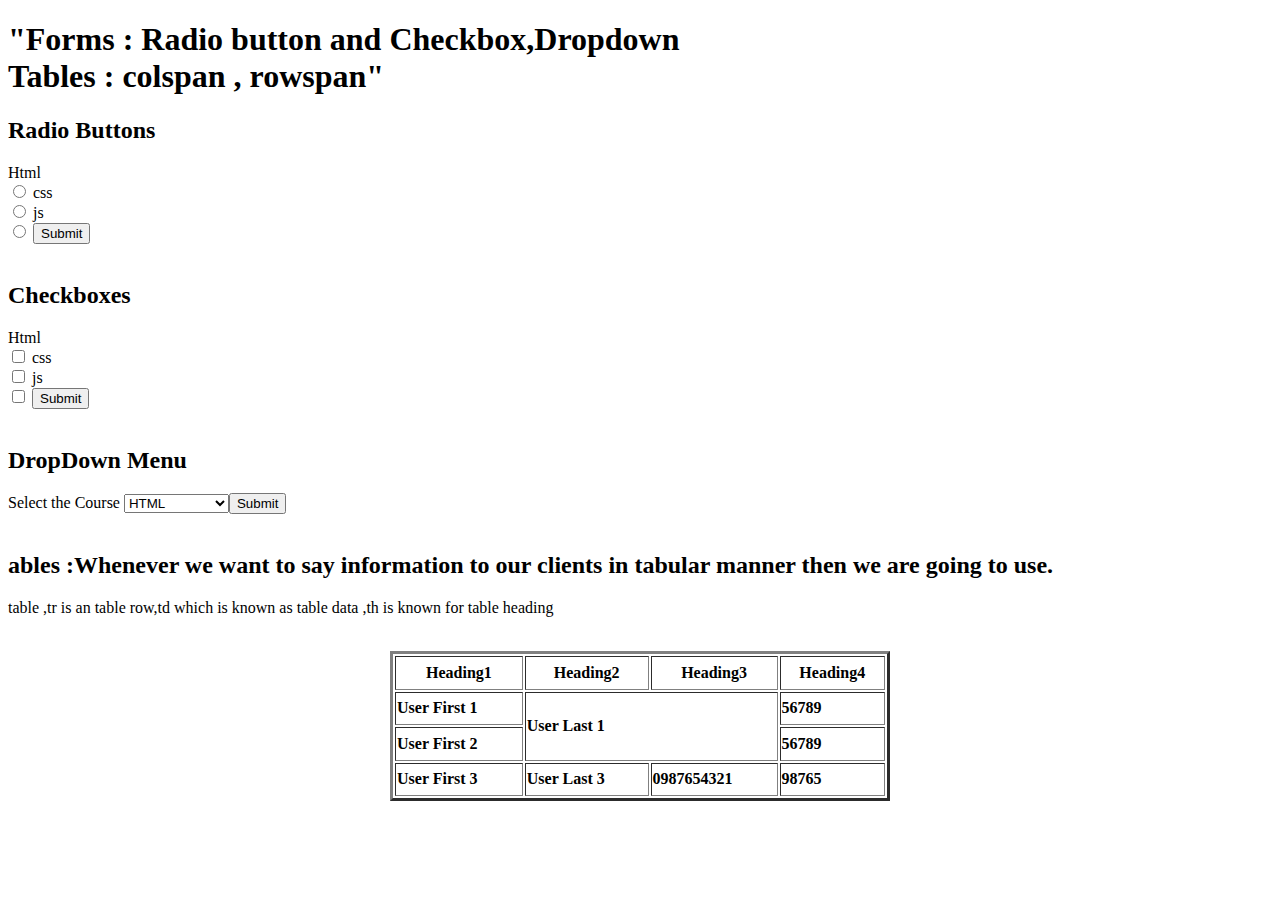
<file: session2/index.html>
<!DOCTYPE html>
<html lang="en">
<head>
    <meta charset="UTF-8">
    <meta http-equiv="X-UA-Compatible" content="IE=edge">
    <meta name="viewport" content="width=device-width, initial-scale=1.0">
    <title>Session-2</title>
</head>
<body>
    <h1>"Forms : Radio button and Checkbox,Dropdown  <br>
        Tables : colspan , rowspan"
    </h1>

    <h2>Radio Buttons</h2>
    <form action="">
        <label for="html">Html</label><br>
        <input type="radio" name="elevation" id="html" value="html" >
        <label for="css">css</label><br>
        <input type="radio" name="elevation" id="css" value="css" >
        <label for="js">js</label><br>
        <input type="radio" name="elevation" id="js" value="js" >
        <input type="submit">
    </form> <br>

    <h2>Checkboxes</h2>
    <form action="index2.html">
        <label for="html">Html</label><br>
        <input type="checkbox" name="elevation" id="html" value="html" >
        <label for="css">css</label><br>
        <input type="checkbox" name="elevation2" id="css" value="css" >
        <label for="js">js</label><br>
        <input type="checkbox" name="elevation3" id="js" value="js" >
        <input type="submit">
    </form> <br>

    <h2>DropDown Menu</h2>
    <form action="">
        <label for="drop">Select the Course </label>
            <select name="dropdown" id="drop">
                <option value="HTML">HTML</option>
                <option value="CSS">CSS</option>
                <option value="JAVASCRIPT">JAVASCRIPT </option>
                <option value="REACT">REACT</option>
                <option value="NODEJS">NODEJS</option>
                <option value="EXPRESS JS">EXPRESS JS</option>
                <option value="MONGO DB">MONGO DB</option>
            <input type="submit">
            </select>
        </form> <br>

        <h2>ables :Whenever we want to say information to our clients in tabular manner then we are going to use.</h2>
        <p>table ,tr is an table row,td which is known as table data ,th is known for table heading</p> <br>

        <table border="3px" width="500px" height="150px" style="font-weight: bolder;" align="center">
            <tr>
                <th>Heading1</th>
                <th>Heading2</th>
                <th>Heading3</th>
                <th>Heading4</th>
            </tr>
            <tr>
                <td>User First 1</td>
                <td colspan="2" rowspan="2">User Last 1</td>
                <td>56789</td>
            </tr>
            <tr>
                <td>User First 2</td>
                <td>56789</td>
            </tr>
            <tr>
                <td>User First 3</td>
                <td>User Last 3</td>
                <td>0987654321</td>
                <td>98765</td>
            </tr>
        </table>
</body>
</html>
</file>
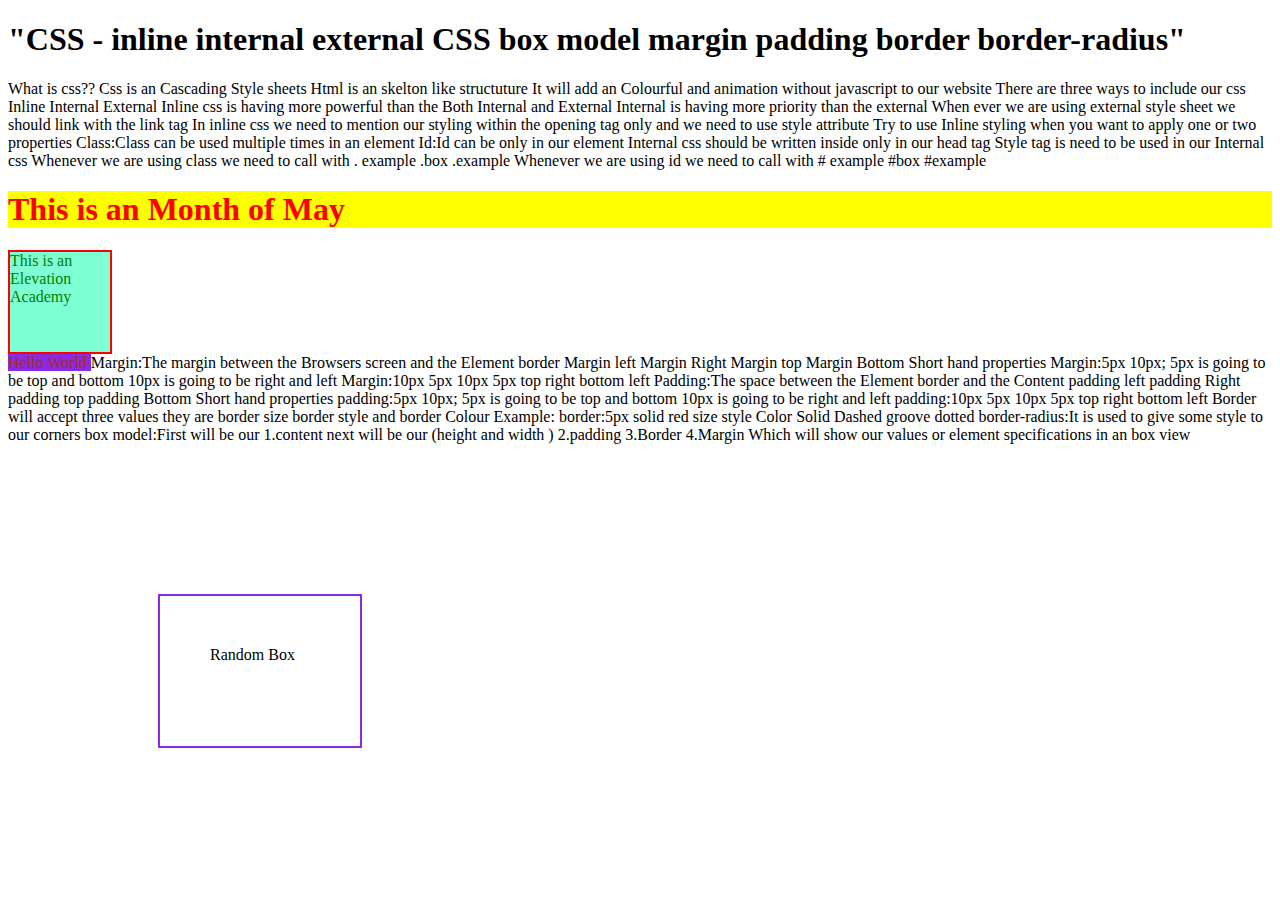
<file: session3/index.html>
<!DOCTYPE html>
<html lang="en">
<head>
    <meta charset="UTF-8">
    <meta http-equiv="X-UA-Compatible" content="IE=edge">
    <meta name="viewport" content="width=device-width, initial-scale=1.0">
    <title>Css-1</title>
    <!-- <style>
        .box{
        color: green;
        background-color: aquamarine;
        }
    </style> -->
    <link rel="stylesheet" href="index.css">
</head>
<body>
    <h1>
        "CSS - inline internal external
        CSS box model
        margin padding
        border
        border-radius"
    </h1>
    What is css??

    Css is an Cascading Style sheets

    Html is an skelton like structuture

    It will add an Colourful and animation without javascript to our website

    There are three ways to include our css

    Inline
    Internal
    External

    Inline css is having more powerful than the Both Internal and External
    Internal is having more priority than the external
    When ever we are using external style sheet we should link with the link tag

    In inline css we need to mention our styling within the opening tag only

    and we need to use style attribute

    Try to use Inline styling when you want to apply one or two properties


    Class:Class can be used multiple times in an element

    Id:Id can be only in our element

    Internal css should be written inside only in our head tag

    Style tag is need to be used in our Internal css

    Whenever we are using class we need to call with . example .box .example
    Whenever we are using id we need to call with #  example #box #example

    <h1 style="color: red;background-color: yellow;">This is an Month of May </h1>

    <div class="box box2">This is an Elevation Academy </div>
    <span id="text" >Hello World </span>

    Margin:The margin between the Browsers screen and the Element border

    Margin left
    Margin Right
    Margin top
    Margin Bottom

    Short hand properties

    Margin:5px 10px;

    5px is going to be top and bottom

    10px is going to be right and left

    Margin:10px 5px 10px 5px
        top right bottom left


    Padding:The space between the  Element border  and the Content

    padding left
    padding Right
    padding top
    padding Bottom

    Short hand properties

    padding:5px 10px;

    5px is going to be top and bottom

    10px is going to be right and left

    padding:10px 5px 10px 5px
            top right bottom left

    Border will accept three values they are border size border style and border Colour

    Example:

    border:5px solid red

    size style Color
        Solid
        Dashed
        groove
        dotted

    border-radius:It is used to give some style to our corners

    box model:First will be our
    1.content next will be our (height and width )
    2.padding
    3.Border
    4.Margin


    Which will show our values or element specifications in an box view

    <div class="random">Random Box</div>
</body>
</html>
</file>
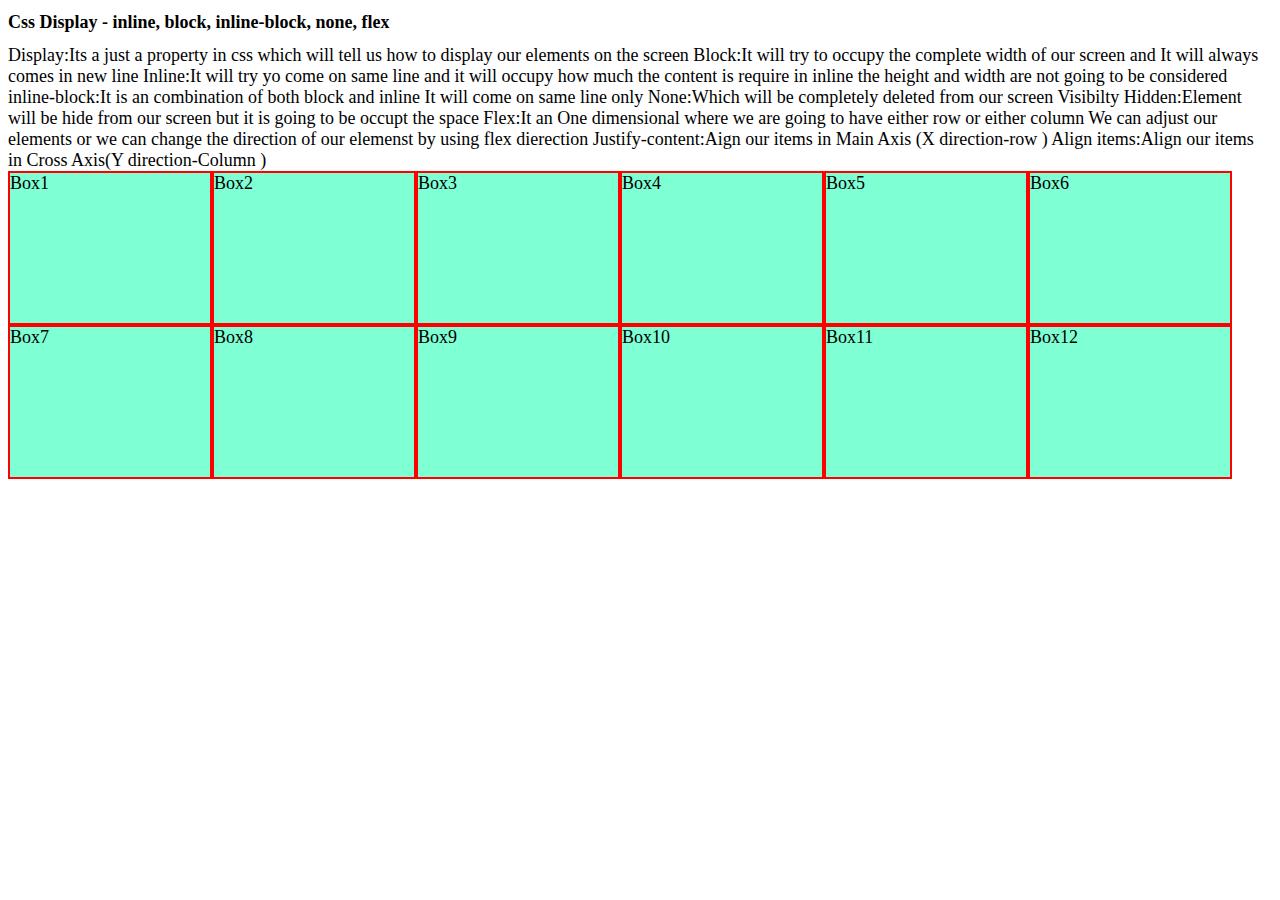
<file: session4/index.html>
<!DOCTYPE html>
<html lang="en">
<head>
    <meta charset="UTF-8">
    <meta http-equiv="X-UA-Compatible" content="IE=edge">
    <meta name="viewport" content="width=device-width, initial-scale=1.0">
    <title>Document</title>
    <link rel="stylesheet" href="style.css">
</head>
<body>
    <h1>Css Display - inline, block, inline-block, none, flex</h1>

    Display:Its  a just a property in css which will tell us how to display our elements on the screen

    Block:It will try to occupy the complete width of our screen and It will always comes in new line

    Inline:It will try yo come on same line and it will occupy how much the content is require in inline
    the height and width are not going to be considered

    inline-block:It is an combination of both block and inline It will come on same line only

    None:Which will be completely deleted from our screen

    Visibilty Hidden:Element  will be hide from our screen but it is going to be occupt the space

    Flex:It an One dimensional where we are going to have either row or either column
    We can adjust our elements or we can change the direction of our elemenst by using
    flex dierection

    Justify-content:Aign our items in Main Axis (X direction-row )
    Align items:Align our items in Cross Axis(Y direction-Column )

    <div class="container">
        <div class="box">Box1</div>
        <div class="box">Box2</div>
        <div class="box">Box3</div>

        <div class="box">Box4</div>
        <div class="box">Box5</div>
        <div class="box">Box6</div>
        <div class="box">Box7</div>
        <div class="box">Box8</div>
        <div class="box">Box9</div>
        <div class="box">Box10</div>
        <div class="box">Box11</div>
        <div class="box">Box12</div>
    </div>
</body>
</html>
</file>
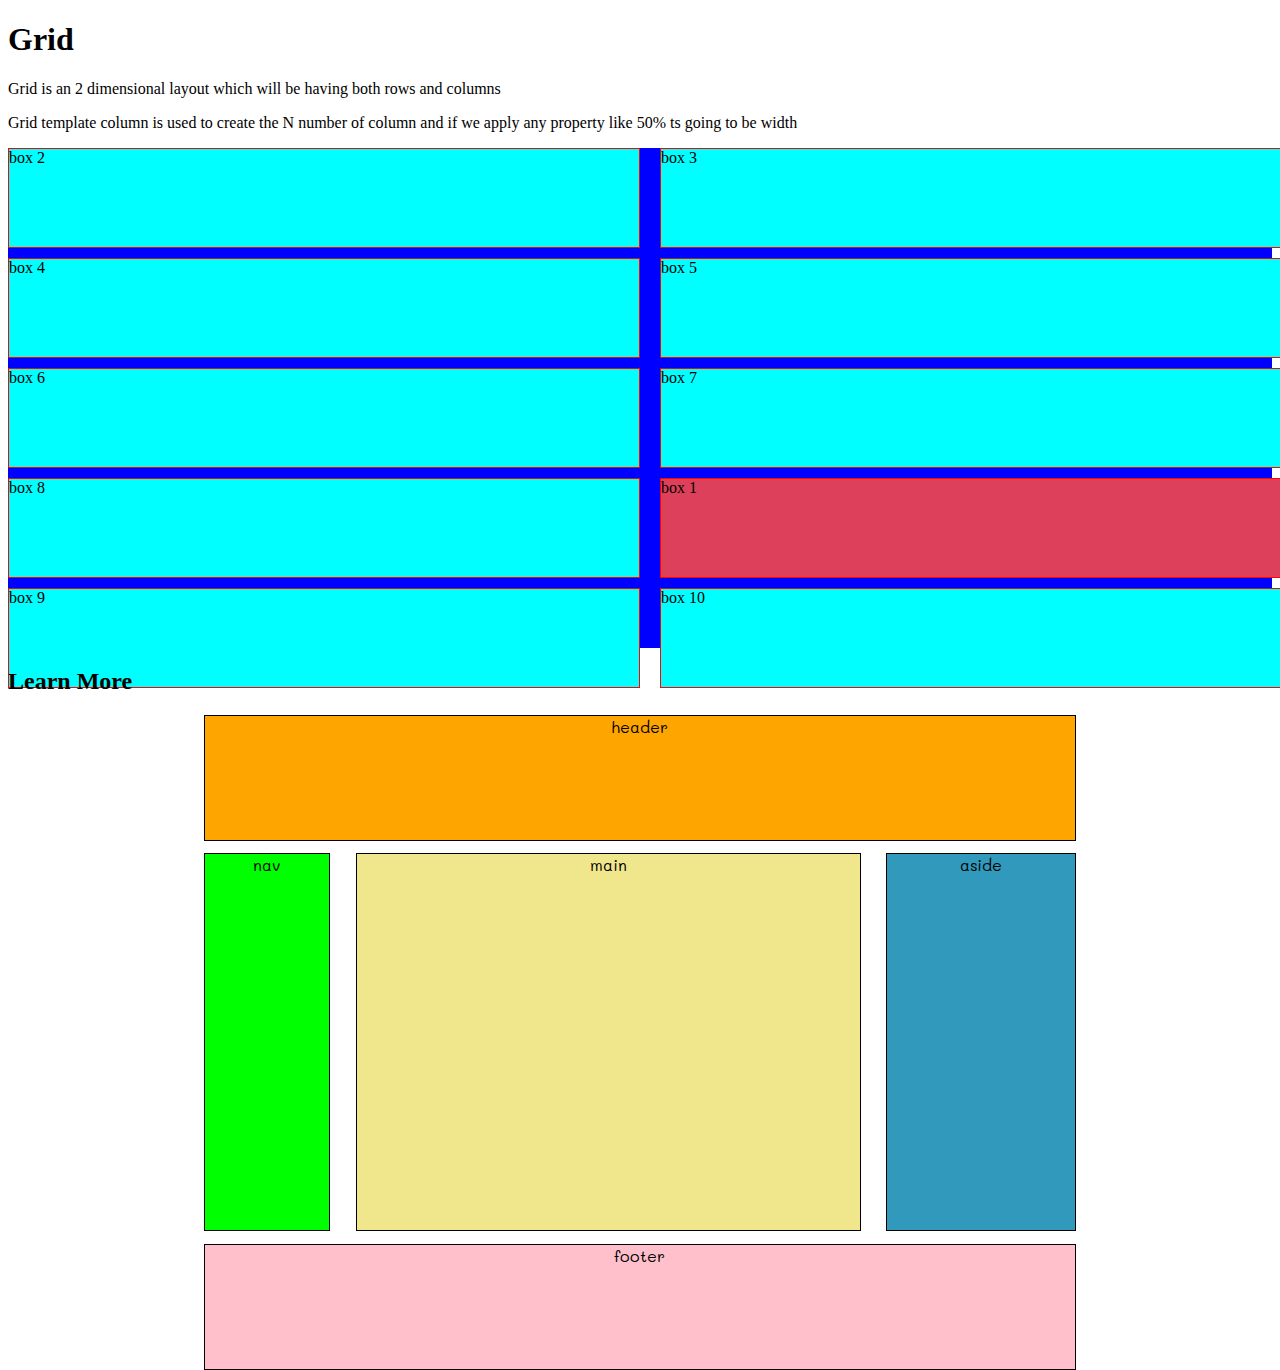
<file: session5/index.html>
<!DOCTYPE html>
<html lang="en">
<head>
    <meta charset="UTF-8">
    <meta http-equiv="X-UA-Compatible" content="IE=edge">
    <meta name="viewport" content="width=device-width, initial-scale=1.0">
    <title>Document</title>
    <link rel="stylesheet" href="style.css">
</head>
<body>
    <!-- display:grid -->
    <h1>Grid</h1>
    <p>Grid is an 2 dimensional layout which will be having both rows and columns</p>
    <p>Grid template column is used to create the N number of column and if we apply any property like 50% ts  going to be width</p>
    <div class="grid-container">
        <div class="box box1">box 1</div>
        <div class="box box2">box 2</div>
        <div class="box box3">box 3</div>
        <div class="box box4"> box 4</div>
        <div class="box box5">box 5</div>
        <div class="box box6">box 6</div>
        <div class="box box7">box 7</div>
        <div class="box box8">box 8</div>
        <div class="box box9">box 9</div>
        <div class="box box10">box 10</div>
    </div>

    <h2>Learn More</h2>

    <div class="block">
        <div class="header">header</div>
        <div class="nav">nav</div>
        <div class="main">main</div>
        <div class="aside">aside</div>
        <div class="footer">footer</div>
    </div>
</body>
</html>
</file>
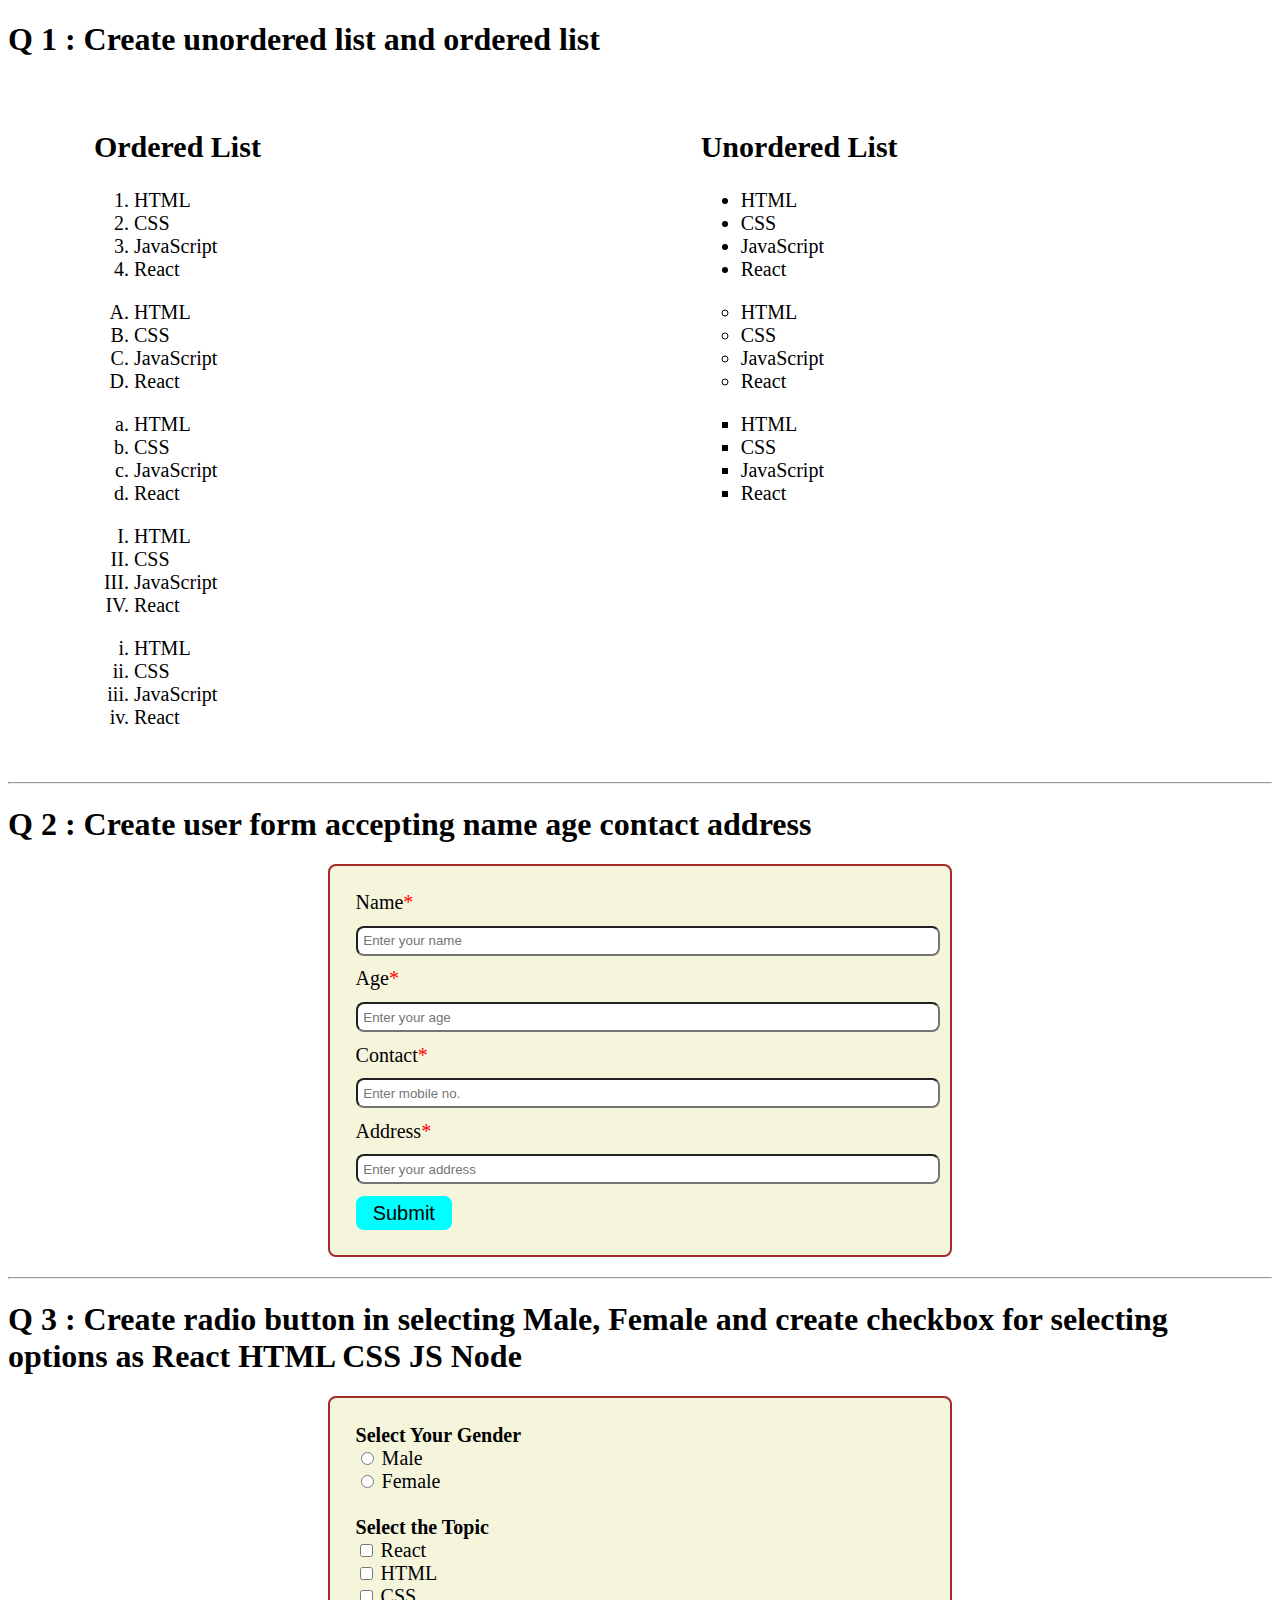
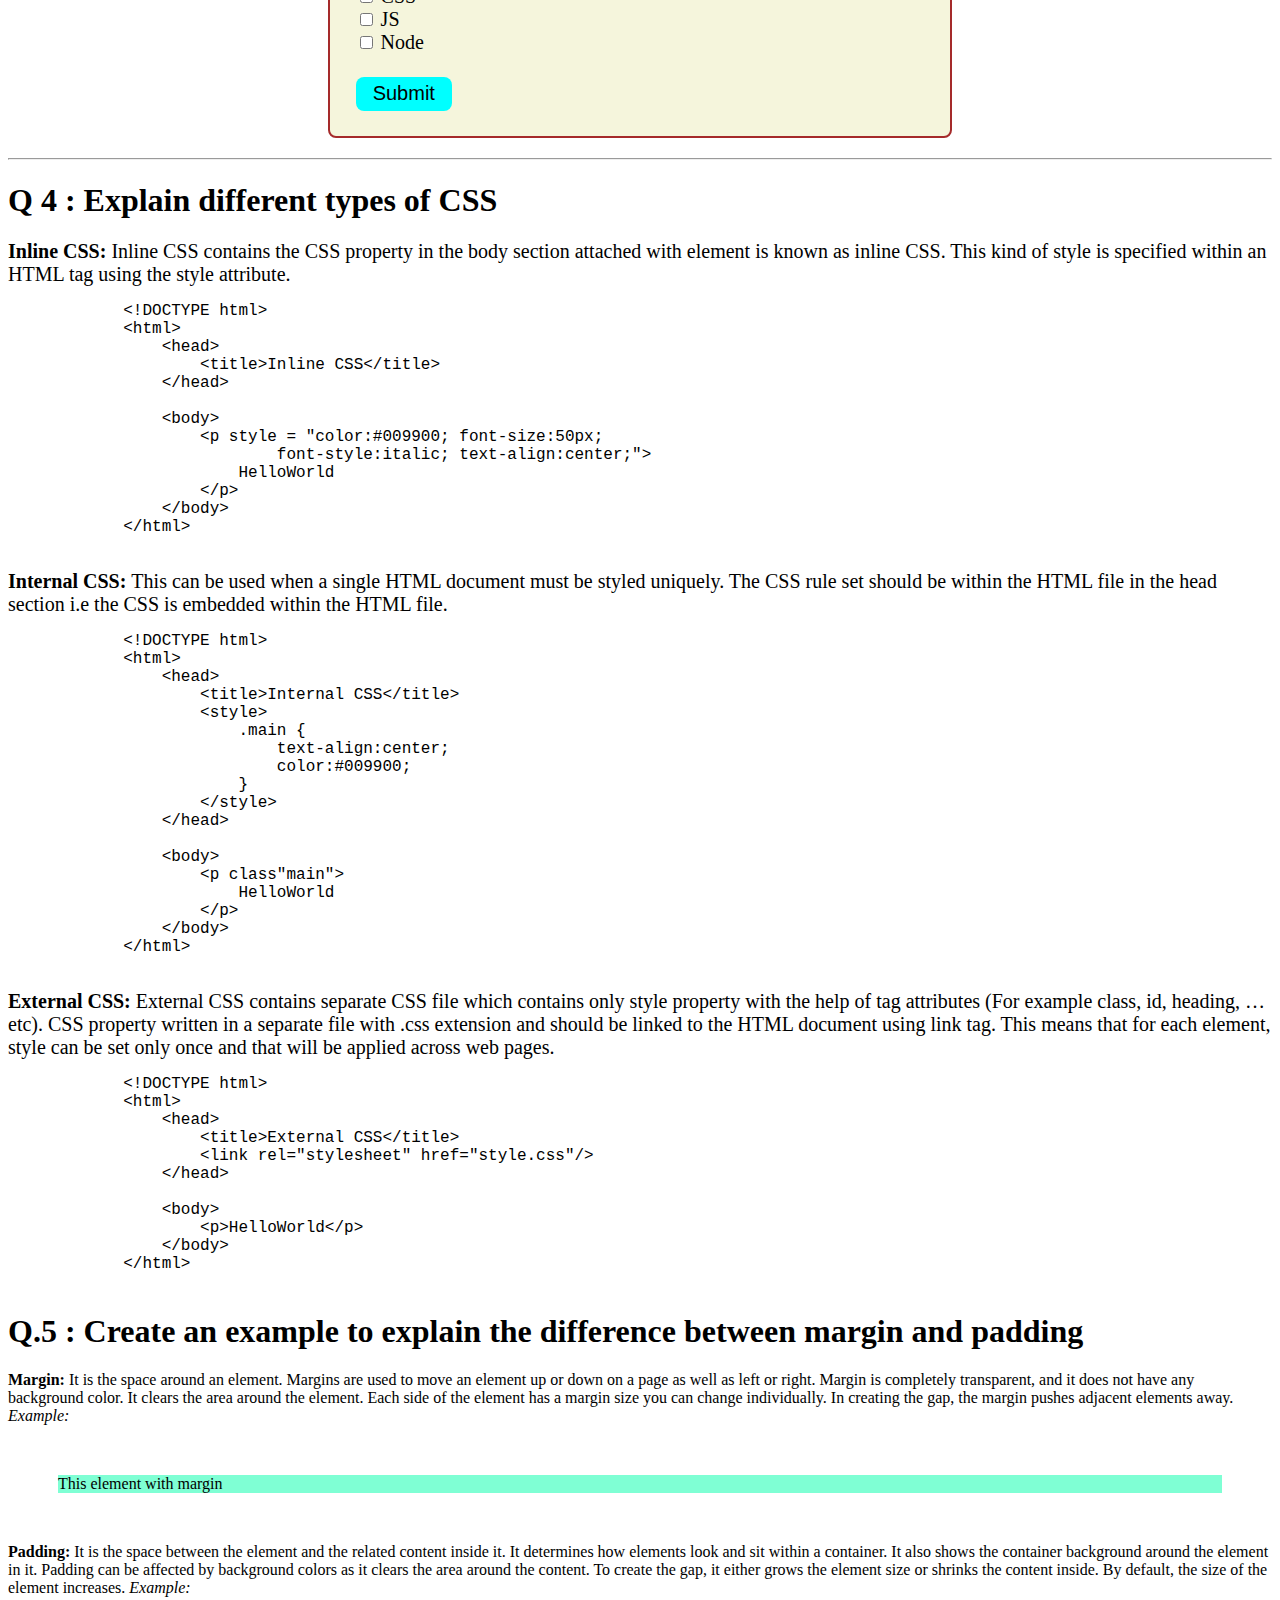
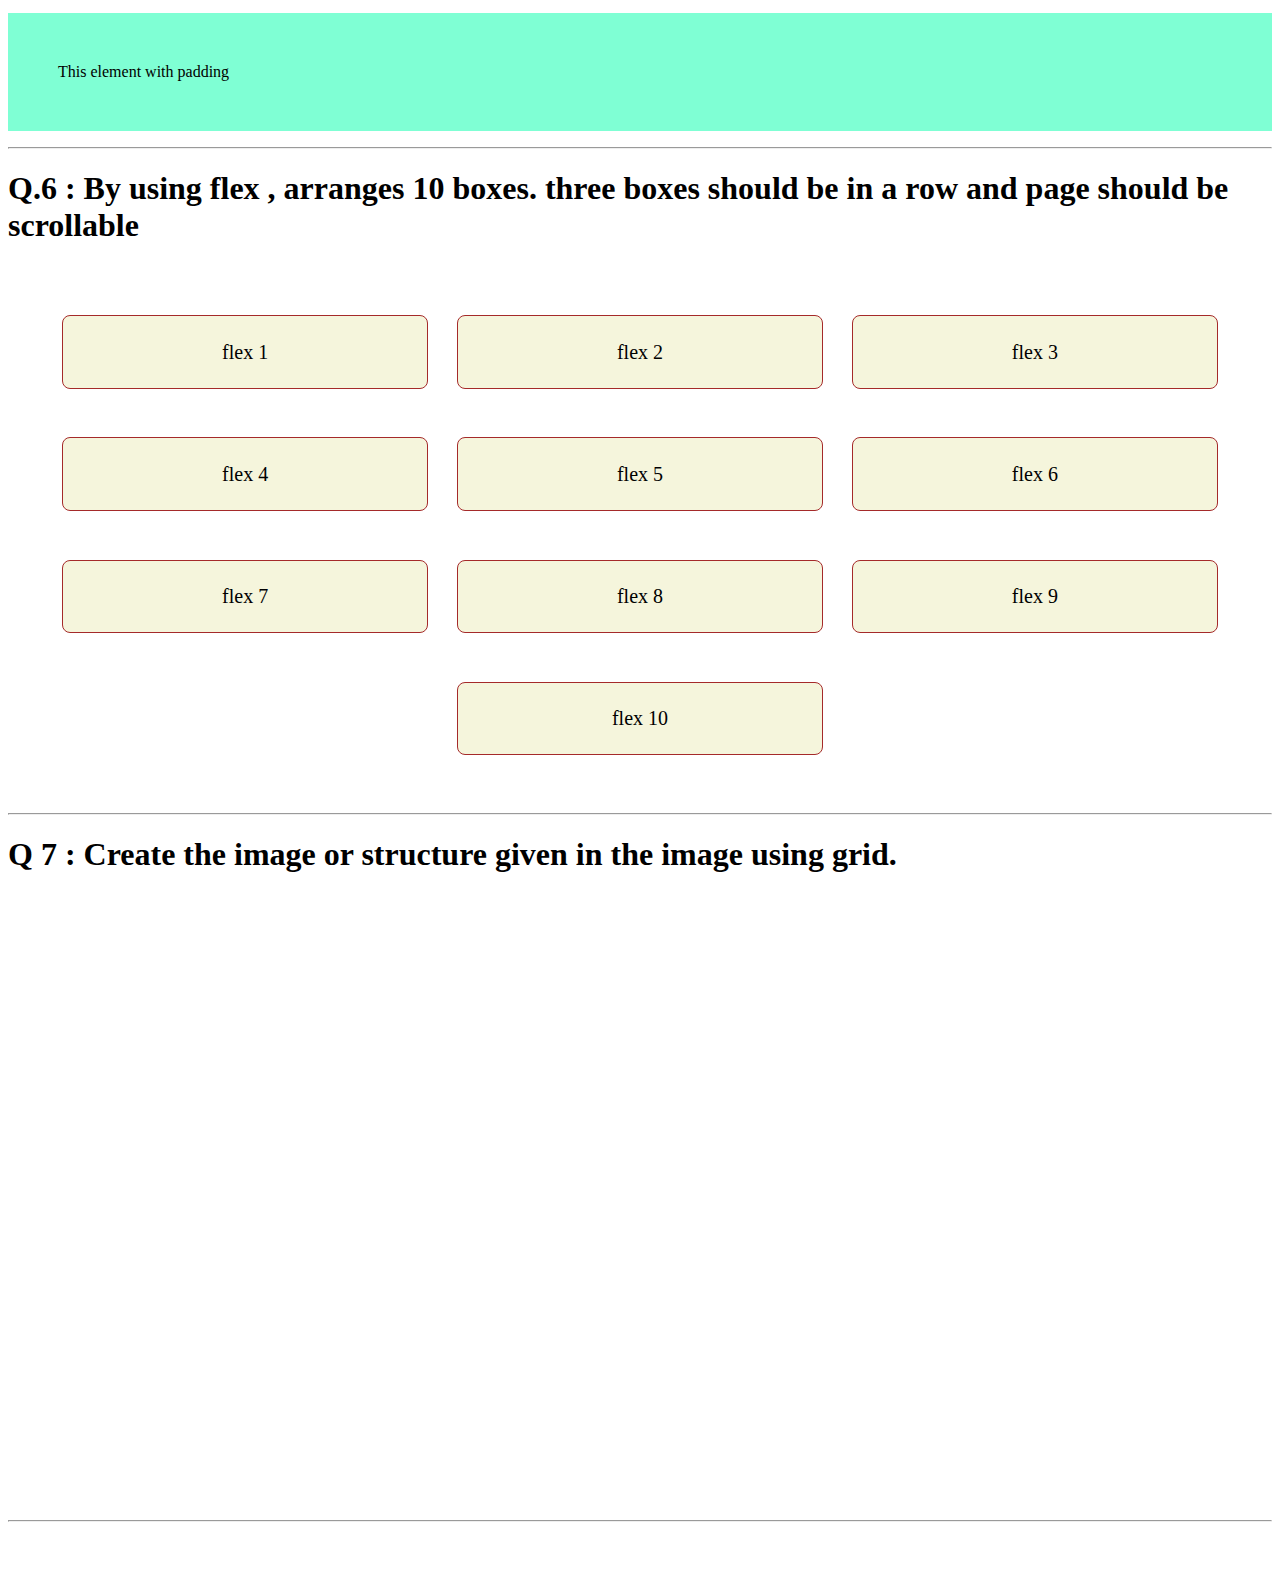
<file: session6/index.html>
<!DOCTYPE html>
<html lang="en">
<head>
    <meta charset="UTF-8">
    <meta http-equiv="X-UA-Compatible" content="IE=edge">
    <meta name="viewport" content="width=device-width, initial-scale=1.0">
    <title>Session 6</title>
    <link rel="stylesheet" href="style.css">
</head>
<body>
    <h1>Q 1 : Create unordered list and ordered list</h1>
    <div class="flex-container">
        <div class="flex-left">
            <h2>Ordered List</h2>
            <ol type="1">
                <li>HTML</li>
                <li>CSS</li>
                <li>JavaScript</li>
                <li>React</li>
            </ol>
            <ol type="A">
                <li>HTML</li>
                <li>CSS</li>
                <li>JavaScript</li>
                <li>React</li>
            </ol>
            <ol type="a">
                <li>HTML</li>
                <li>CSS</li>
                <li>JavaScript</li>
                <li>React</li>
            </ol>
            <ol type="I">
                <li>HTML</li>
                <li>CSS</li>
                <li>JavaScript</li>
                <li>React</li>
            </ol>
            <ol type="i">
                <li>HTML</li>
                <li>CSS</li>
                <li>JavaScript</li>
                <li>React</li>
            </ol>
        </div>
        <div class="flex-right">
            <h2>Unordered List</h2>
            <ul type="disc">
                <li>HTML</li>
                <li>CSS</li>
                <li>JavaScript</li>
                <li>React</li>
            </ul>
            <ul type="circle">
                <li>HTML</li>
                <li>CSS</li>
                <li>JavaScript</li>
                <li>React</li>
            </ul>
            <ul type="square">
                <li>HTML</li>
                <li>CSS</li>
                <li>JavaScript</li>
                <li>React</li>
            </ul>
        </div>
    </div>
    <hr>
    <h1>Q 2 : Create user form accepting name age contact address</h1>
    <form class="form1">
        <label for="name">Name</label>
        <input type="text" class="name" id="name" value="" placeholder="Enter your name" required><br>

        <label for="age">Age</label>
        <input type="number" class="age" id="age" value="" placeholder="Enter your age" required><br>

        <label for="contact">Contact</label>
        <input type="number" class="contact" id="contact" maxlength="10" value="" placeholder="Enter mobile no." required><br>

        <label for="address">Address</label>
        <input type="text" class="address" id="address" value="" placeholder="Enter your address" required><br>

        <button class="submit-btn">Submit</button>
    </form>
    <hr>
    <h1>Q 3 : Create radio button in selecting Male, Female and create checkbox for selecting options as React HTML CSS JS Node</h1>
    <form class="form2">
        <div>Select Your Gender</div>
        <input type="radio" id="male" name="gender" value="male">
        <label for="male">Male</label> <br>
        <input type="radio" id="female" name="gender" value="female">
        <label for="female">Female</label> <br> <br>
        <div>Select the Topic</div>
        <input type="checkbox" id="react" name="topics" value="react">
        <label for="react">React</label> <br>
        <input type="checkbox" id="html" name="topics" value="html">
        <label for="html">HTML</label> <br>
        <input type="checkbox" id="css" name="topics" value="css">
        <label for="css">CSS</label> <br>
        <input type="checkbox" id="js" name="topics" value="js">
        <label for="js">JS</label> <br>
        <input type="checkbox" id="node" name="topics" value="node">
        <label for="node">Node</label> <br> <br>
        <button class="submit-btn">Submit</button>
    </form>
    <hr>
    <h1>Q 4 : Explain different types of CSS</h1>
    <div>
        <b>Inline CSS:</b>
        Inline CSS contains the CSS property in the body section attached with element is known as inline CSS. This kind of style is specified within an HTML tag using the style attribute.
        <pre>
            &lt!DOCTYPE html&gt
            &lthtml&gt
                &lthead&gt
                    &lttitle&gtInline CSS&lt/title&gt
                &lt/head&gt

                &ltbody&gt
                    &ltp style = "color:#009900; font-size:50px;
                            font-style:italic; text-align:center;"&gt
                        HelloWorld
                    &lt/p&gt
                &lt/body&gt
            &lt/html&gt
        </pre>
        <b>Internal CSS: </b>
        This can be used when a single HTML document must be styled uniquely. The CSS rule set should be within the HTML file in the head section i.e the CSS is embedded within the HTML file.
        <pre>
            &lt!DOCTYPE html&gt
            &lthtml&gt
                &lthead&gt
                    &lttitle&gtInternal CSS&lt/title&gt
                    &ltstyle&gt
                        .main {
                            text-align:center;
                            color:#009900;
                        }
                    &lt/style&gt
                &lt/head&gt

                &ltbody&gt
                    &ltp class"main"&gt
                        HelloWorld
                    &lt/p&gt
                &lt/body&gt
            &lt/html&gt
        </pre>
        <b>External CSS: </b>
        External CSS contains separate CSS file which contains only style property with the help of tag attributes (For example class, id, heading, … etc). CSS property written in a separate file with .css extension and should be linked to the HTML document using link tag. This means that for each element, style can be set only once and that will be applied across web pages.
        <pre>
            &lt!DOCTYPE html&gt
            &lthtml&gt
                &lthead&gt
                    &lttitle&gtExternal CSS&lt/title&gt
                    &ltlink rel="stylesheet" href="style.css"/&gt
                &lt/head&gt

                &ltbody&gt
                    &ltp&gtHelloWorld&lt/p&gt
                &lt/body&gt
            &lt/html&gt
        </pre>
    </div>
    <h1>Q.5 : Create an example to explain the difference between margin and padding</h1>
    <b>Margin: </b>
    It is the space around an element. Margins are used to move an element up or down on a page as well as left or right. Margin is completely transparent, and it does not have any background color. It clears the area around the element. Each side of the element has a margin size you can change individually. In creating the gap, the margin pushes adjacent elements away.
    <i>Example:</i>
    <p class="margin-example">This element with margin</p>
    <b>Padding: </b>
    It is the space between the element and the related content inside it. It determines how elements look and sit within a container. It also shows the container background around the element in it. Padding can be affected by background colors as it clears the area around the content. To create the gap, it either grows the element size or shrinks the content inside. By default, the size of the element increases.
    <i>Example:</i>
    <p class="padding-example">This element with padding</p>
    <hr>
    <h1>Q.6 : By using flex , arranges 10 boxes. three boxes should be in a row and page should be scrollable</h1>
    <div class="flex-container">
        <div class="flex">flex 1</div>
        <div class="flex">flex 2</div>
        <div class="flex">flex 3</div>
        <div class="flex">flex 4</div>
        <div class="flex">flex 5</div>
        <div class="flex">flex 6</div>
        <div class="flex">flex 7</div>
        <div class="flex">flex 8</div>
        <div class="flex">flex 9</div>
        <div class="flex">flex 10</div>
    </div>
    <hr>
    <h1>Q 7 : Create the image or structure given in the image using grid.</h1>
    <div class="grid-container">
        <div class="grid g1"></div>
        <div class="grid g2"></div>
        <div class="grid g3"></div>
        <div class="grid g4"></div>
        <div class="grid g5"></div>
        <div class="grid g6"></div>
    </div>
    <hr>
</body>
</html>
</file>
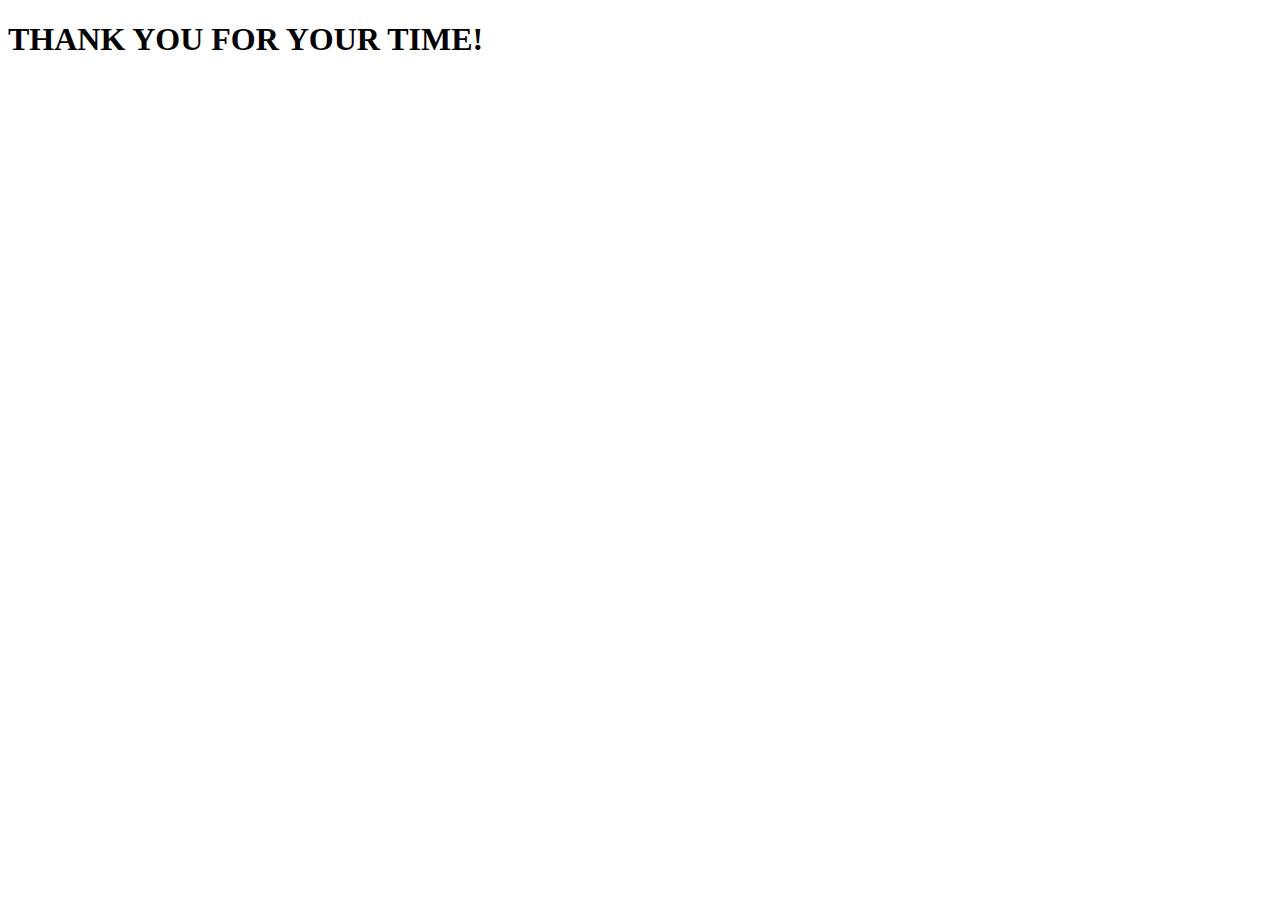
<file: session2/index2.html>
<!DOCTYPE html>
<html lang="en">
<head>
    <meta charset="UTF-8">
    <meta http-equiv="X-UA-Compatible" content="IE=edge">
    <meta name="viewport" content="width=device-width, initial-scale=1.0">
    <title>Document</title>
</head>
<body>
    <h1>THANK YOU FOR YOUR TIME!</h1>
</body>
</html>
</file>
<file: session3/index.css>
#text{
color: brown;
background-color: blueviolet;
}

/* #text2{
    border: 2px solid red;
    height: 100px;
    width: 100px;
} */


.box{
    color: green;
    background-color: aquamarine;
}

.box2{
    border: 2px solid red;
    height: 100px;
    width: 100px;
}

.random{
    height: 50px;
    width: 100px;
    border: 2px solid blueviolet;
    margin: 150px;
    padding: 50px;
}
</file>
<file: session4/style.css>
*{
    font-size: 18px;
}

.container{
    display: flex;
    flex-direction: row;
    align-items: center;
    flex-wrap: wrap;
}

.box{
    height: 150px;
    width: 200px;
    background-color: aquamarine;
    border: 2px solid red;
}
</file>
<file: session5/style.css>
@import url('https://fonts.googleapis.com/css2?family=Koulen&family=Mali:ital,wght@1,500&display=swap');

.grid-container{
    background-color: blue;
    display: grid;
    grid-template-columns: 50% 50%;
    grid-template-rows: repeat(5,100px);
    grid-row-gap:2%;
    grid-column-gap:20px ;
}

.box{
    background-color: aqua;
    border: 1px solid red;
}

.box1{
    background-color: rgb(221, 64, 90);
    grid-column:2/3 ;
    grid-row:4/5 ;
}

.block{
    height: 70vh;
    display: grid;
    grid-template-columns: 10% 40% 15%;
    grid-template-rows: 20% 60% 20%;
    grid-column-gap: 2%;
    grid-row-gap: 2%;
    color: black;
    text-align: center;
    justify-content: center;
    font-family: 'Mali', cursive;
}

.header{
    grid-column-start: 1;
    grid-column-end: 4;
    background-color: orange;
    border: 1px solid black;
}

.nav{
    background-color: lime;
    border: 1px solid black;
}

.main{
    background-color: khaki;
    border: 1px solid black;
}

.aside{
    background-color: rgb(49, 153, 188);
    border: 1px solid black;
}

.footer{
    background-color: pink;
    border: 1px solid black;
    grid-column: 1/4;
    grid-row: 3/4;
}
</file>
<file: session6/style.css>
div {
    font-size: 20px;
}

pre {
    font-size: 16px;
}

.flex-container {
    display: flex;
    flex-wrap: wrap;
}

.flex-left, .flex-right {
    width: 40%;
    padding:0 5%;
}

.form1, .form2 {
    width: 45%;
    margin: 20px auto;
    border: 2px solid brown;
    background-color: beige;
    border-radius: 8px;
    padding: 2%;
    font-size: 20px;
}

.form1 label::after{
    content: "*";
    color: red;
}

.form1 input {
    padding: 1%;
    border-radius: 8px;
    width: 100%;
    margin: 2% 0;
}

.submit-btn {
    background-color: aqua;
    padding: 1% 3%;
    border-radius: 8px;
    border: none;
    font-size: 20px;
    cursor: pointer;
}

.form2 div {
    font-weight: bold;
}

.margin-example {
    background-color: aquamarine;
    margin: 50px;
}

.padding-example {
    background-color: aquamarine;
    padding: 50px;
}

.flex-container {
    justify-content: space-evenly;
    padding: 2%;
}

.flex {
    background-color: beige;
    width: 30%;
    margin: 2% 0;
    border-radius: 8px;
    border: 1px solid brown;
    text-align: center;
    font-size: 20px;
    padding: 2% 0;
}

.grid-container {
    display: grid;
    grid-template-columns: repeat(8, 1fr);
    grid-template-rows: repeat(8, 5vw);
    gap: 15px;
}

.grid {
    width: 100%;
    height: 100%;
    object-fit: contain;
}

.g1 {
    background-image: url("https://media.istockphoto.com/photos/mountain-landscape-picture-id517188688?k=20&m=517188688&s=612x612&w=0&h=i38qBm2P-6V4vZVEaMy_TaTEaoCMkYhvLCysE7yJQ5Q=");
    grid-column-start: 1;
    grid-column-end: 3;
    grid-row-start: 1;
    grid-row-end: 3;
}

.g2 {
    background-image: url("https://images.unsplash.com/photo-1610878180933-123728745d22?ixlib=rb-1.2.1&ixid=MnwxMjA3fDB8MHxzZWFyY2h8MXx8Y2FuYWRhJTIwbmF0dXJlfGVufDB8fDB8fA%3D%3D&w=1000&q=80");
    grid-column-start: 3;
    grid-column-end: 5;
    grid-row-start: 1;
    grid-row-end: 3
}

.g3 {
    background-image: url("https://cdn.pixabay.com/photo/2015/04/23/22/00/tree-736885__480.jpg");
    grid-column-start: 5;
    grid-column-end: 9;
    grid-row-start: 1;
    grid-row-end: 6;
}

.g4 {
    background-image: url("https://assets.hongkiat.com/uploads/nature-photography/autumn-poolside.jpg");
    background-repeat: no-repeat;
    background-size: cover;
    grid-column-start: 1;
    grid-column-end: 5;
    grid-row-start: 3;
    grid-row-end: 6;
}

.g5 {
    background-image: url("https://images.ctfassets.net/hrltx12pl8hq/a2hkMAaruSQ8haQZ4rBL9/8ff4a6f289b9ca3f4e6474f29793a74a/nature-image-for-website.jpg?fit=fill&w=480&h=320");
    background-repeat: no-repeat;
    background-size: cover;
    grid-column-start: 1;
    grid-column-end: 5;
    grid-row-start: 6;
    grid-row-end: 9;
}

.g6 {
    background-image: url("https://cdn.pixabay.com/photo/2015/12/01/20/28/road-1072821__480.jpg");
    grid-column-start: 5;
    grid-column-end: 9;
    grid-row-start: 6;
    grid-row-end: 9;
}
</file>
